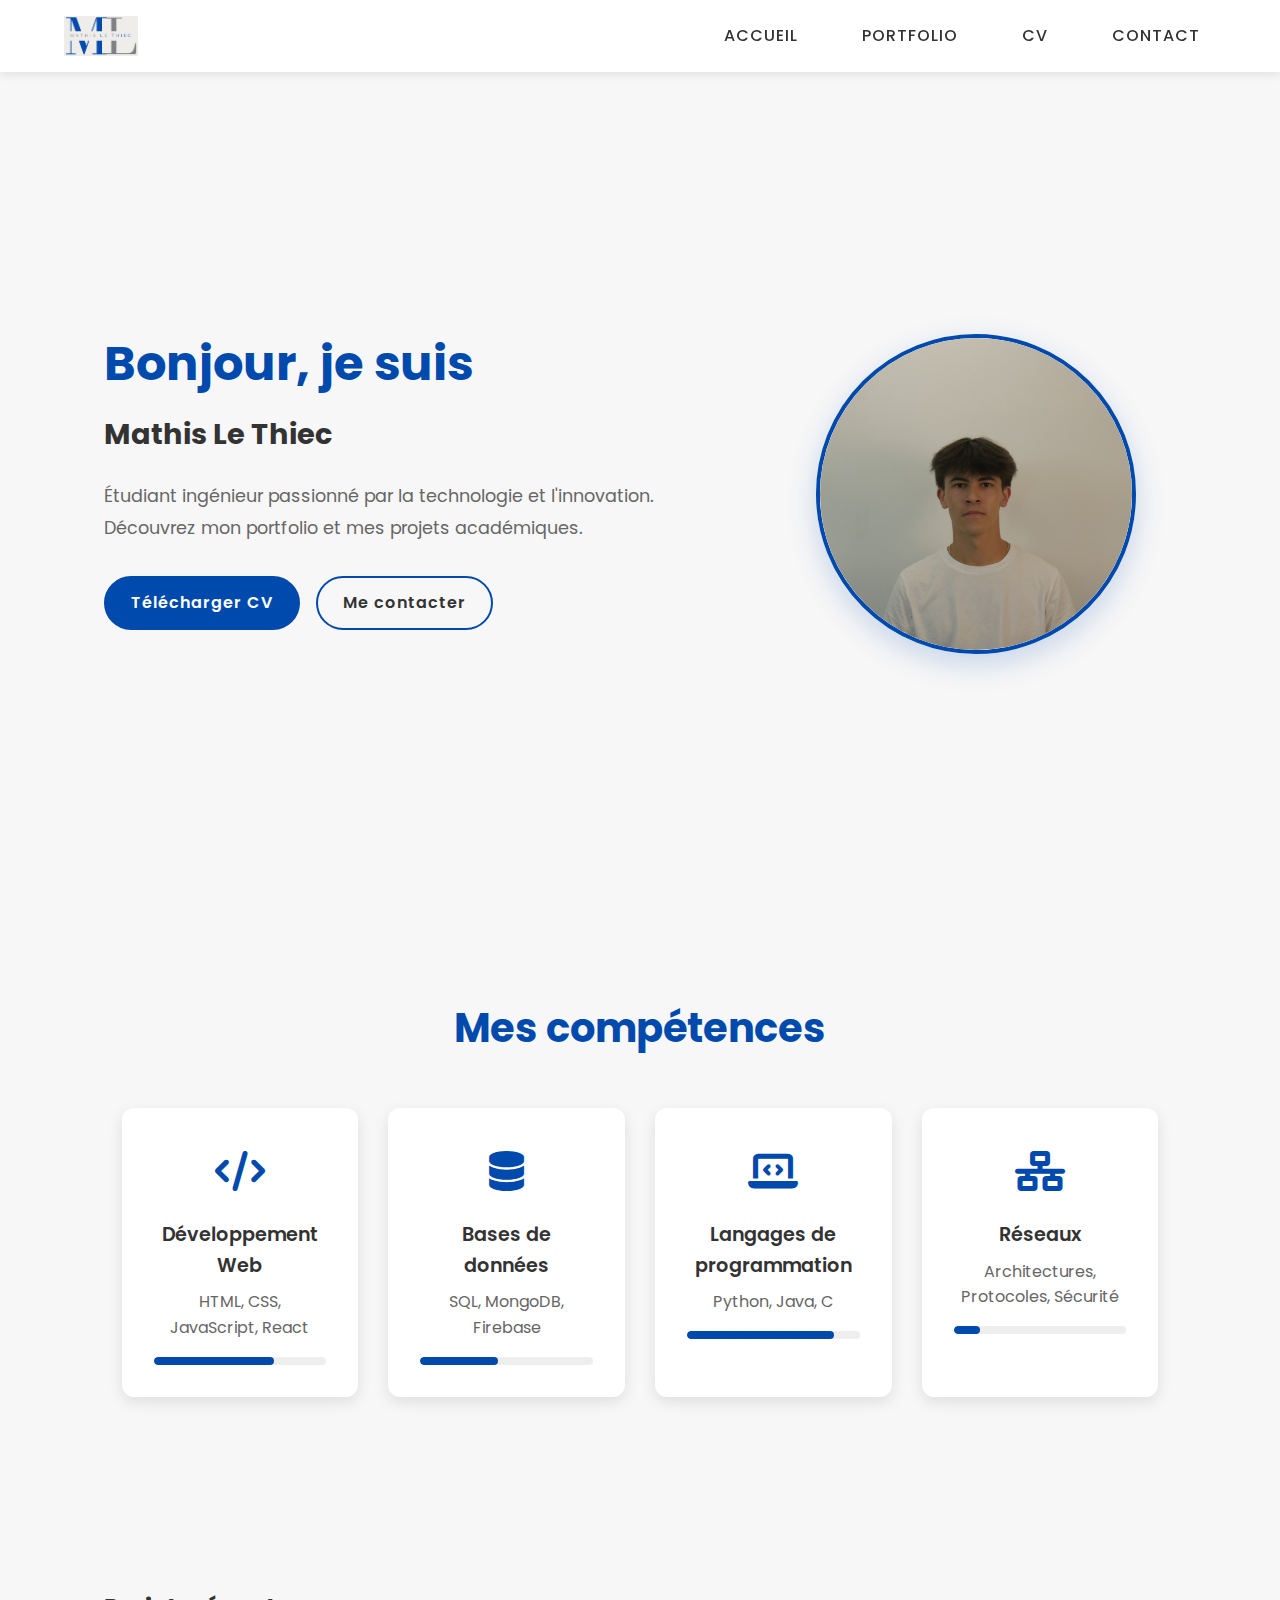
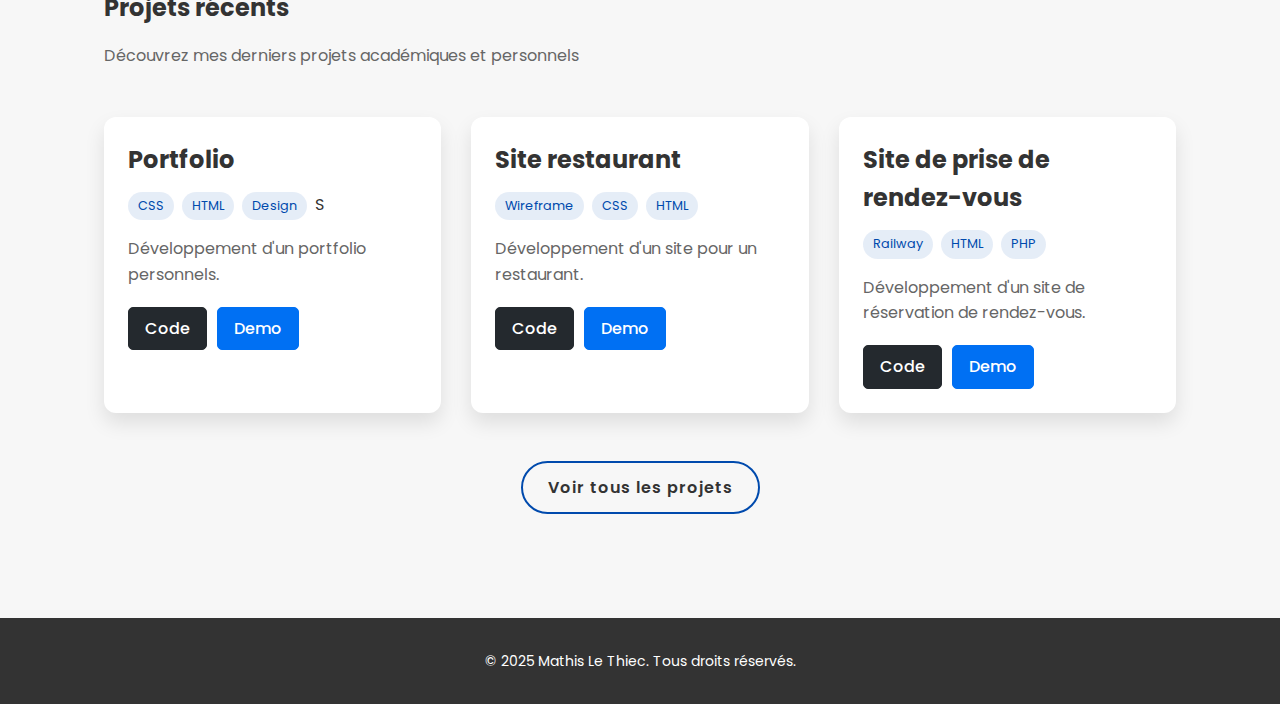
<file: assets/index.html>
<!DOCTYPE html>
<html lang="fr">
<head>
    <meta charset="UTF-8">
    <meta name="viewport" content="width=device-width, initial-scale=1.0">
    <link rel="stylesheet" href="https://cdnjs.cloudflare.com/ajax/libs/font-awesome/6.2.1/css/all.min.css">
    <link rel="stylesheet" href="https://fonts.googleapis.com/css2?family=Poppins:wght@300;400;500;600;700&display=swap">
    <link rel="stylesheet" href="css/style.css">
    <title>Portfolio - Mathis Le Thiec</title>
</head>
<body>
    <header>
        <nav>
            <div id="logo"> 
                <img src="img/logo.png" alt="Logo de Mathis Le Thiec" class="logo-img">
            </div>
            <ul>
                <li><a href="index.html">Accueil</a></li>
                <li><a href="portfolio.html">Portfolio</a></li>
                <li><a href="resume.html">CV</a></li>
                <li><a href="contact.html">Contact</a></li>
            </ul>
        </nav>
    </header>

    <main>
        <section class="hero-section">
            <div class="hero-content">
                <div class="hero-text fade-in">
                    <h1>Bonjour, je suis</h1>
                    <h2>Mathis Le Thiec</h2>
                    <p>Étudiant ingénieur passionné par la technologie et l'innovation. Découvrez mon portfolio et mes projets académiques.</p>
                    <div class="btn-group">
                        <a href="#" class="btn active">Télécharger CV</a>
                        <a href="contact.html" class="btn">Me contacter</a>
                    </div>
                </div>
                <div class="hero-pic fade-in">
                    <div class="profile-container">
                        <img src="img/ME.png" alt="Photo de Mathis Le Thiec">
                    </div>
                </div>
            </div>
        </section>

        <section class="skills-section">
            <div class="container">
                <h2>Mes compétences</h2>
                <div class="skills-container">
                    <div class="skill-card">
                        <div class="skill-icon">
                            <i class="fa-solid fa-code"></i>
                        </div>
                        <h3 class="skill-name">Développement Web</h3>
                        <p>HTML, CSS, JavaScript, React</p>
                        <div class="skill-level">
                            <div class="skill-progress" style="width: 70%;"></div>
                        </div>
                    </div>
                    <div class="skill-card">
                        <div class="skill-icon">
                            <i class="fa-solid fa-database"></i>
                        </div>
                        <h3 class="skill-name">Bases de données</h3>
                        <p>SQL, MongoDB, Firebase</p>
                        <div class="skill-level">
                            <div class="skill-progress" style="width: 45%;"></div>
                        </div>
                    </div>
                    <div class="skill-card">
                        <div class="skill-icon">
                            <i class="fa-solid fa-laptop-code"></i>
                        </div>
                        <h3 class="skill-name">Langages de programmation</h3>
                        <p>Python, Java, C</p>
                        <div class="skill-level">
                            <div class="skill-progress" style="width: 85%;"></div>
                        </div>
                    </div>
                    <div class="skill-card">
                        <div class="skill-icon">
                            <i class="fa-solid fa-network-wired"></i>
                        </div>
                        <h3 class="skill-name">Réseaux</h3>
                        <p>Architectures, Protocoles, Sécurité</p>
                        <div class="skill-level">
                            <div class="skill-progress" style="width: 15%;"></div>
                        </div>
                    </div>
                </div>
            </div>
        </section>

        <section class="latest-projects">
            <div class="container">
                <h2>Projets récents</h2>
                <p>Découvrez mes derniers projets académiques et personnels</p>
                <div class="project-container">
                    <div class="project-card">
                        
                        <div class="project-info">
                            <h2>Portfolio</h2>
                            <div class="project-tags">
                                <span class="project-tag">CSS</span>
                                <span class="project-tag">HTML</span>
                                <span class="project-tag">Design</span>S
                            </div>
                            <p>Développement d'un portfolio personnels.</p>
                            <div class="project-buttons">
                                <a href="https://github.com/MathisLeThiec/TP1_PORTFOLIO" class="github-button" target="_blank">Code</a>
                                <a href="https://tp-1-portfolio-yzsd.vercel.app/" class="demo-button" target="_blank">Demo</a>
                              </div>
                        </div>
                    </div>
                    <div class="project-card">
                        
                        <div class="project-info">
                            <h2>Site restaurant</h2>
                            <div class="project-tags">
                                <span class="project-tag">Wireframe</span>
                                <span class="project-tag">CSS</span>
                                <span class="project-tag">HTML</span>
                            </div>
                            <p>Développement d'un site pour un restaurant.</p>
                            <div class="project-buttons">
                                <a href="https://github.com/MathisLeThiec/TP2_SiteRestaurant" class="github-button" target="_blank">Code</a>
                                <a href="https://tp-2-site-restaurant.vercel.app/" class="demo-button" target="_blank">Demo</a>
                              </div>
                        </div>
                    </div>
                    <div class="project-card">
                        
                        <div class="project-info">
                            <h2>Site de prise de rendez-vous</h2>
                            <div class="project-tags">
                                <span class="project-tag">Railway</span>
                                <span class="project-tag">HTML</span>
                                <span class="project-tag">PHP</span>
                            </div>
                            <p>Développement d'un site de réservation de rendez-vous.</p>
                            <div class="project-buttons">
                                <a href="https://github.com/MathisLeThiec/TP3_Reservation" class="github-button" target="_blank">Code</a>
                                <a href="https://tp3reservation-production.up.railway.app/index.html" class="demo-button" target="_blank">Demo</a>
                              </div>
                        </div>
                    </div>
                </div>
                <div class="text-center" style="margin-top: 3rem; text-align: center;">
                    <a href="portfolio.html" class="btn">Voir tous les projets</a>
                </div>
            </div>
        </section>
    </main>

    <footer>
        <p>&copy; 2025 Mathis Le Thiec. Tous droits réservés.</p>
    </footer>

    <script>
        // Script pour l'effet de défilement du header
        window.addEventListener('scroll', function() {
            const header = document.querySelector('header');
            if (window.scrollY > 50) {
                header.classList.add('scrolled');
            } else {
                header.classList.remove('scrolled');
            }
        });

        // Animation des éléments au défilement
        document.addEventListener('DOMContentLoaded', function() {
            const fadeElements = document.querySelectorAll('.fade-in');
            fadeElements.forEach(element => {
                element.style.opacity = '1';
            });
        });
    </script>
</body>
</html>
</file>
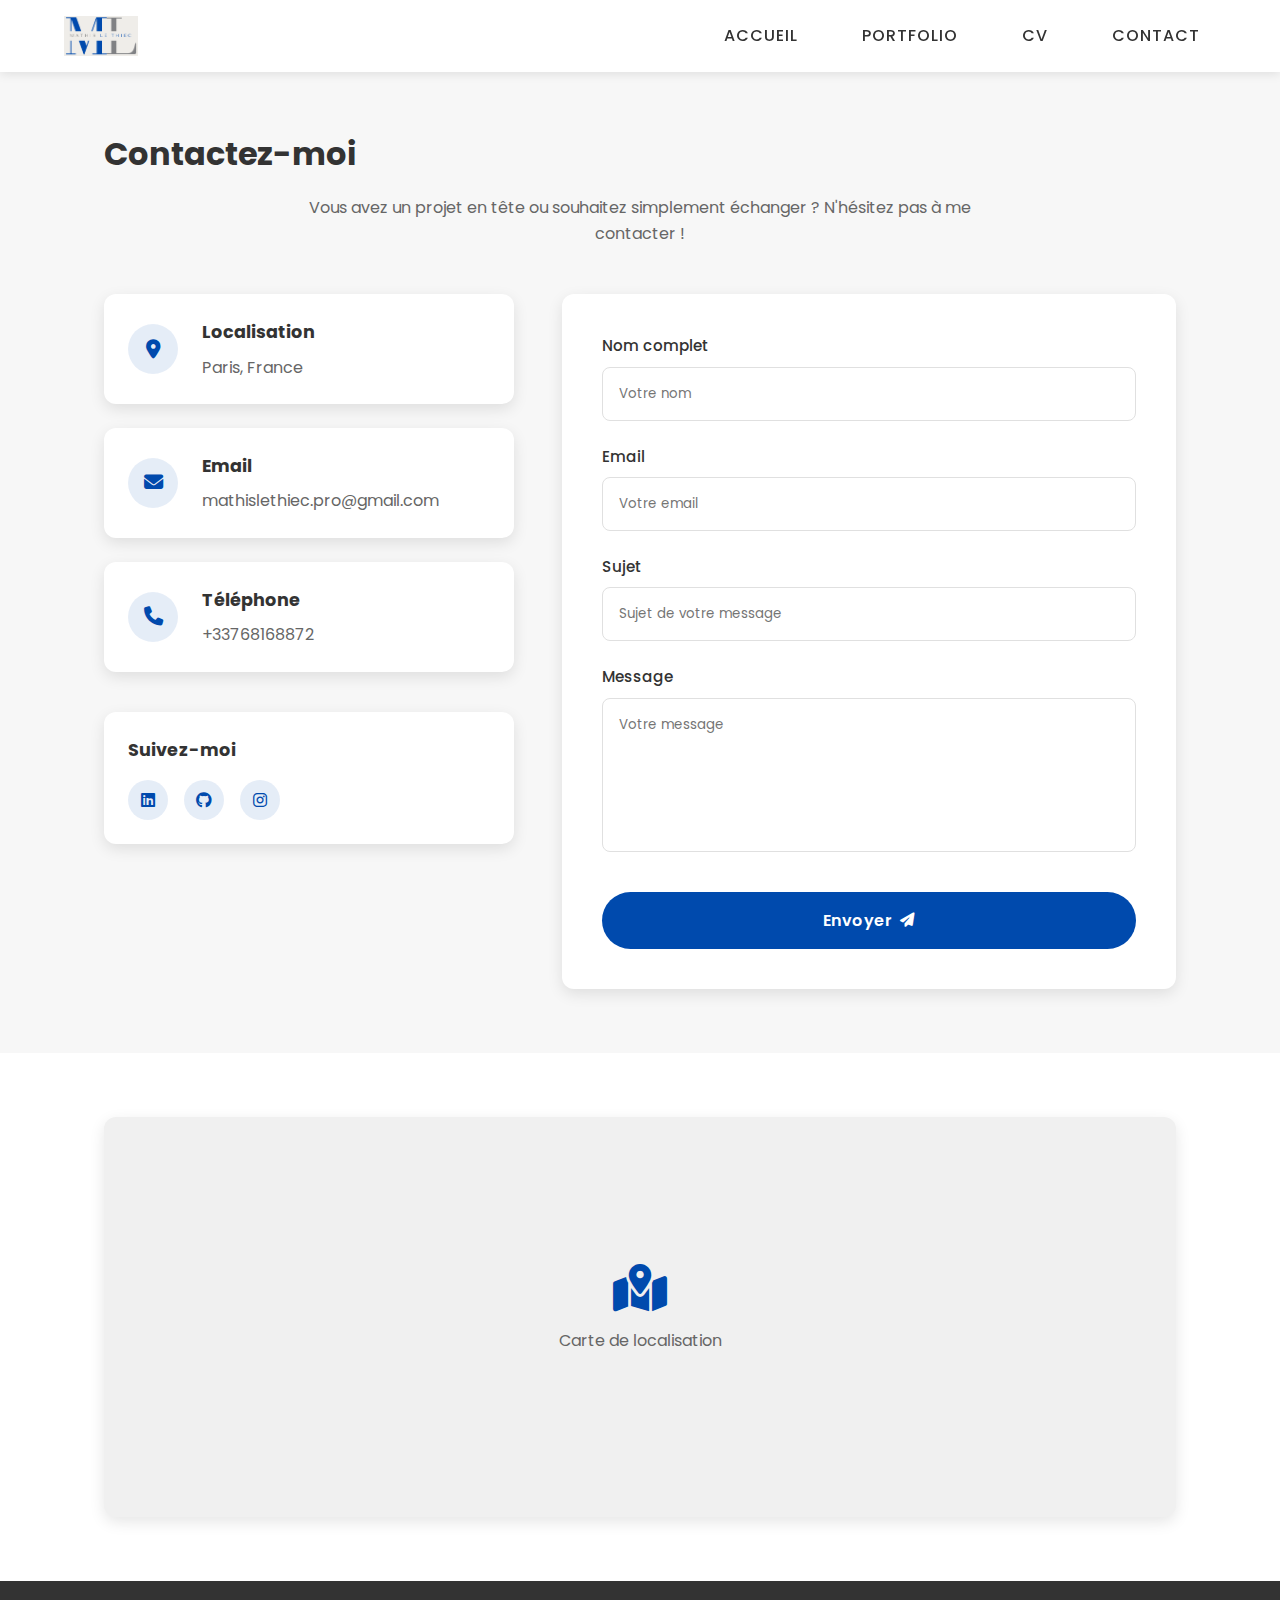
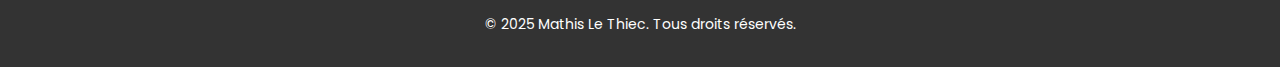
<file: assets/contact.html>
<!DOCTYPE html>
<html lang="fr">
<head>
    <meta charset="UTF-8">
    <meta name="viewport" content="width=device-width, initial-scale=1.0">
    <link rel="stylesheet" href="https://cdnjs.cloudflare.com/ajax/libs/font-awesome/6.2.1/css/all.min.css">
    <link rel="stylesheet" href="https://fonts.googleapis.com/css2?family=Poppins:wght@300;400;500;600;700&display=swap">
    <link rel="stylesheet" href="css/style.css">
    <title>Contact - Mathis Le Thiec</title>
</head>
<body>
    <header>
        <nav>
            <div id="logo">
                <img src="img/logo.png" alt="Logo de Mathis Le Thiec" class="logo-img">
            </div>
            <ul>
                <li><a href="index.html">Accueil</a></li>
                <li><a href="portfolio.html">Portfolio</a></li>
                <li><a href="resume.html">CV</a></li>
                <li><a href="contact.html">Contact</a></li>
            </ul>
        </nav>
    </header>

    <main>
        <section class="contact-section">
            <div class="container">
                <h1 class="fade-in">Contactez-moi</h1>
                <p class="section-intro fade-in">Vous avez un projet en tête ou souhaitez simplement échanger ? N'hésitez pas à me contacter !</p>
                
                <div class="contact-container">
                    <div class="contact-info fade-in">
                        <div class="contact-card">
                            <div class="contact-icon">
                                <i class="fas fa-map-marker-alt"></i>
                            </div>
                            <div class="contact-details">
                                <h3>Localisation</h3>
                                <p>Paris, France</p>
                            </div>
                        </div>
                        
                        <div class="contact-card">
                            <div class="contact-icon">
                                <i class="fas fa-envelope"></i>
                            </div>
                            <div class="contact-details">
                                <h3>Email</h3>
                                <p>mathislethiec.pro@gmail.com</p>
                            </div>
                        </div>
                        
                        <div class="contact-card">
                            <div class="contact-icon">
                                <i class="fas fa-phone"></i>
                            </div>
                            <div class="contact-details">
                                <h3>Téléphone</h3>
                                <p>+33768168872</p>
                            </div>
                        </div>
                        
                        <div class="social-connect">
                            <h3>Suivez-moi</h3>
                            <div class="social-icons">
                                <a href="#" aria-label="LinkedIn"><i class="fab fa-linkedin"></i></a>
                                <a href="#" aria-label="GitHub"><i class="fab fa-github"></i></a>
                                <a href="#" aria-label="Instagram"><i class="fab fa-instagram"></i></a>
                            </div>
                        </div>
                    </div>
                    
                    <div class="contact-form-container fade-in">
                        <form id="contact-form" class="contact-form">
                            <div class="form-group">
                                <label for="name">Nom complet</label>
                                <input type="text" id="name" name="name" placeholder="Votre nom" required>
                            </div>
                            
                            <div class="form-group">
                                <label for="email">Email</label>
                                <input type="email" id="email" name="email" placeholder="Votre email" required>
                            </div>
                            
                            <div class="form-group">
                                <label for="subject">Sujet</label>
                                <input type="text" id="subject" name="subject" placeholder="Sujet de votre message" required>
                            </div>
                            
                            <div class="form-group">
                                <label for="message">Message</label>
                                <textarea id="message" name="message" rows="6" placeholder="Votre message" required></textarea>
                            </div>
                            
                            <button type="submit" class="submit-btn">
                                <span>Envoyer</span>
                                <i class="fas fa-paper-plane"></i>
                            </button>
                        </form>
                    </div>
                </div>
            </div>
        </section>
        
        <section class="map-section">
            <div class="map-container">
                <div class="map-placeholder">
                    <!-- Vous pourriez remplacer ceci par une iframe Google Maps -->
                    <div class="placeholder-text">
                        <i class="fas fa-map-marked-alt"></i>
                        <p>Carte de localisation</p>
                    </div>
                </div>
            </div>
        </section>
    </main>

    <footer>
        <p>&copy; 2025 Mathis Le Thiec. Tous droits réservés.</p>
    </footer>

    <script>
        // Script pour l'effet de défilement du header
        window.addEventListener('scroll', function() {
            const header = document.querySelector('header');
            if (window.scrollY > 50) {
                header.classList.add('scrolled');
            } else {
                header.classList.remove('scrolled');
            }
        });

        // Animation des éléments au chargement
        document.addEventListener('DOMContentLoaded', function() {
            const fadeElements = document.querySelectorAll('.fade-in');
            fadeElements.forEach((element, index) => {
                setTimeout(() => {
                    element.style.opacity = '1';
                    element.style.transform = 'translateY(0)';
                }, 100 * index);
            });
        });

        // Validation et soumission du formulaire
        document.getElementById('contact-form').addEventListener('submit', function(e) {
            e.preventDefault();
            // Ici vous pourriez ajouter du code pour envoyer le formulaire via AJAX
            // ou rediriger vers une page de confirmation
            
            // Simulation d'envoi
            const submitBtn = this.querySelector('.submit-btn');
            const originalText = submitBtn.innerHTML;
            
            submitBtn.innerHTML = '<i class="fas fa-spinner fa-spin"></i> Envoi en cours...';
            submitBtn.disabled = true;
            
            setTimeout(() => {
                alert('Votre message a été envoyé avec succès!');
                this.reset();
                submitBtn.innerHTML = originalText;
                submitBtn.disabled = false;
            }, 1500);
        });
    </script>
</body>
</html>
</file>
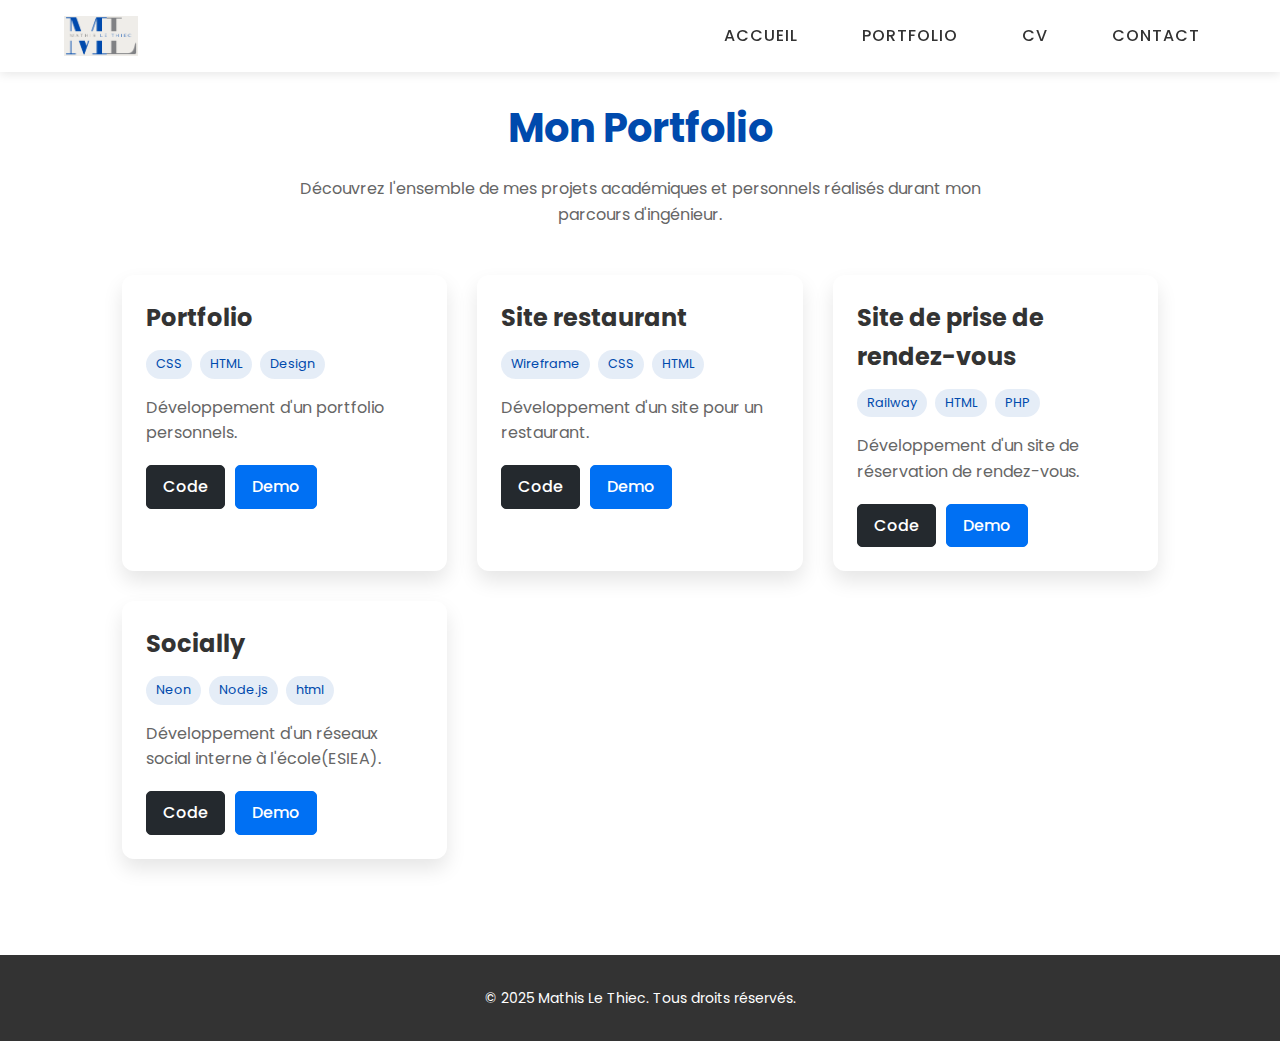
<file: assets/portfolio.html>
<!DOCTYPE html>
<html lang="fr">
<head>
    <meta charset="UTF-8">
    <meta name="viewport" content="width=device-width, initial-scale=1.0">
    <link rel="stylesheet" href="https://cdnjs.cloudflare.com/ajax/libs/font-awesome/6.2.1/css/all.min.css">
    <link rel="stylesheet" href="https://fonts.googleapis.com/css2?family=Poppins:wght@300;400;500;600;700&display=swap">
    <link rel="stylesheet" href="css/style.css">
    <title>Portfolio - Mathis Le Thiec</title>
</head>
<body>
    <header>
        <nav>
            <div id="logo">
                <img src="img/logo.png" alt="Logo de Mathis Le Thiec" class="logo-img">
            </div>
            <ul>
                <li><a href="index.html">Accueil</a></li>
                <li><a href="portfolio.html">Portfolio</a></li>
                <li><a href="resume.html">CV</a></li>
                <li><a href="contact.html">Contact</a></li>
            </ul>
        </nav>
    </header>

    <main>
        <section class="portfolio-section">
            <div class="container">
                <h1>Mon Portfolio</h1>
                <p>Découvrez l'ensemble de mes projets académiques et personnels réalisés durant mon parcours d'ingénieur.</p>
            
                
                <div class="project-container">
                    <div class="project-card" data-category="iot">
                        <div class="project-info">
                            <h2>Portfolio</h2>
                            <div class="project-tags">
                                <span class="project-tag">CSS</span>
                                <span class="project-tag">HTML</span>
                                <span class="project-tag">Design</span>
                            </div>
                            <p>Développement d'un portfolio personnels.</p>
                            <div class="project-buttons">
                                <a href="https://github.com/MathisLeThiec/TP1_PORTFOLIO" class="github-button" target="_blank">Code</a>
                                <a href="https://tp-1-portfolio-yzsd.vercel.app/" class="demo-button" target="_blank">Demo</a>
                              </div>
                        </div>
                    </div>
                    
                    <div class="project-card" data-category="web">
                        <div class="project-info">
                            <h2>Site restaurant</h2>
                            <div class="project-tags">
                                <span class="project-tag">Wireframe</span>
                                <span class="project-tag">CSS</span>
                                <span class="project-tag">HTML</span>
                            </div>
                            <p>Développement d'un site pour un restaurant.</p>
                            <div class="project-buttons">
                                <a href="https://github.com/MathisLeThiec/TP2_SiteRestaurant" class="github-button" target="_blank">Code</a>
                                <a href="https://tp-2-site-restaurant.vercel.app/" class="demo-button" target="_blank">Demo</a>
                              </div>
                        </div>
                    </div>
                    
                    <div class="project-card" data-category="data">
                        <div class="project-info">
                            <h2>Site de prise de rendez-vous</h2>
                            <div class="project-tags">
                                <span class="project-tag">Railway</span>
                                <span class="project-tag">HTML</span>
                                <span class="project-tag">PHP</span>
                            </div>
                            <p>Développement d'un site de réservation de rendez-vous.</p>
                            <div class="project-buttons">
                                <a href="https://github.com/MathisLeThiec/TP3_Reservation" class="github-button" target="_blank">Code</a>
                                <a href="https://tp3reservation-production.up.railway.app/index.html" class="demo-button" target="_blank">Demo</a>
                              </div>
                        </div>
                    </div>
                    
                    <div class="project-card" data-category="web">
                        <div class="project-info">
                            <h2>Socially</h2>
                            <div class="project-tags">
                                <span class="project-tag">Neon</span>
                                <span class="project-tag">Node.js</span>
                                <span class="project-tag">html</span>
                            </div>
                            <p>Développement d'un réseaux social interne à l'école(ESIEA).</p>
                            <div class="project-buttons">
                                <a href="https://github.com/MathisLeThiec/tp4_socially" class="github-button" target="_blank">Code</a>
                                <a href="https://tp4-socially-gules.vercel.app/" class="demo-button" target="_blank">Demo</a>
                              </div>
                        </div>
                    </div>
                    
                
                </div>
            </div>
        </section>
    </main>

    <footer>
        <p>&copy; 2025 Mathis Le Thiec. Tous droits réservés.</p>
    </footer>

    <script>
        // Script pour l'effet de défilement du header
        window.addEventListener('scroll', function() {
            const header = document.querySelector('header');
            if (window.scrollY > 50) {
                header.classList.add('scrolled');
            } else {
                header.classList.remove('scrolled');
            }
        });

        

            // Animation au chargement de la page
            projectCards.forEach((card, index) => {
                setTimeout(() => {
                    card.style.transform = 'translateY(0)';
                    card.style.opacity = '1';
                }, 100 * index);
            });
    
    </script>
</body>
</html>
</file>
<file: assets/css/style.css>
/* NORMALIZER & BASE */
* {
    box-sizing: border-box;
    padding: 0;
    margin: 0;
    font-family: 'Poppins', sans-serif;
    text-decoration: none;
}

:root {
    --primary: #004AAD;
    --primary-light: #2969c0;
    --secondary: #333333;
    --light-bg: #f7f7f7;
    --text-main: #333333;
    --text-light: #666666;
    --accent: #f8a100;
    --white: #ffffff;
    --shadow: rgba(0, 0, 0, 0.1);
}

body {
    background-color: var(--light-bg);
    color: var(--text-main);
    line-height: 1.6;
    overflow-x: hidden;
}

h1, h2, h3, h4, h5, h6 {
    font-weight: 700;
    color: var(--secondary);
    margin-bottom: 1rem;
}

p {
    margin-bottom: 1rem;
    font-size: 16px;
    color: var(--text-light);
}

.container {
    max-width: 1200px;
    margin: 0 auto;
    padding: 0 5%;
}

section {
    padding: 6rem 0;
}

/* HEADER & NAVIGATION */
header {
    position: fixed;
    width: 100%;
    top: 0;
    left: 0;
    background: rgba(255, 255, 255, 0.95);
    box-shadow: 0 2px 10px var(--shadow);
    z-index: 1000;
    transition: all 0.3s ease;
}

header.scrolled {
    padding: 0.5rem 0;
}

nav {
    display: flex;
    justify-content: space-between;
    align-items: center;
    padding: 1rem 5%;
    max-width: 1400px;
    margin: 0 auto;
}

#logo {
    display: flex;
    align-items: center;
    gap: 10px;
    cursor: pointer;
    transition: transform 0.3s ease;
}

#logo:hover {
    transform: scale(1.05);
}

.logo-img {
    height: 40px;
    width: auto;
    object-fit: contain;
}

nav ul {
    display: flex;
    gap: 2rem;
    align-items: center;
}

nav ul li {
    list-style: none;
}

nav ul li a {
    color: var(--text-main);
    font-weight: 500;
    padding: 0.5rem 1rem;
    border-radius: 20px;
    transition: all 0.3s ease;
    position: relative;
    font-size: 16px;
    text-transform: uppercase;
    letter-spacing: 1px;
}

nav ul li a::after {
    content: '';
    position: absolute;
    bottom: -5px;
    left: 50%;
    transform: translateX(-50%);
    width: 0%;
    height: 2px;
    background: var(--primary);
    transition: width 0.3s ease;
}

nav ul li a:hover::after {
    width: 70%;
}

nav ul li a:hover {
    color: var(--primary);
}

/* HERO SECTION */
.hero-section {
    display: flex;
    justify-content: center;
    align-items: center;
    min-height: 100vh;
    padding-top: 80px;
    padding-bottom: 2rem;
    position: relative;
}

.hero-content {
    display: flex;
    justify-content: space-between;
    align-items: center;
    max-width: 1200px;
    width: 100%;
    margin: 0 auto;
    padding: 0 5%;
}

.hero-text {
    flex: 1;
    max-width: 600px;
    order: 1;
}

.hero-pic {
    flex: 1;
    max-width: 400px;
    order: 2;
    display: flex;
    justify-content: center;
    margin-left: 2rem;
}

.profile-container {
    width: 320px;
    height: 320px;
    border-radius: 50%;
    overflow: hidden;
    border: 4px solid var(--primary);
    box-shadow: 0 10px 30px rgba(0, 74, 173, 0.2);
    position: relative;
}

.profile-container img {
    width: 100%;
    height: 100%;
    object-fit: cover;
    transition: transform 0.5s ease;
}

.profile-container img:hover {
    transform: scale(1.05);
}

.hero-text h1 {
    font-size: 3rem;
    margin-bottom: 0.5rem;
    color: var(--primary);
}

.hero-text h2 {
    font-size: 1.8rem;
    margin-bottom: 1.5rem;
    color: var(--text-main);
}

.hero-text p {
    font-size: 1.1rem;
    margin-bottom: 2rem;
    color: var(--text-light);
    line-height: 1.8;
}

.btn-group {
    display: flex;
    gap: 1rem;
    margin: 2rem 0;
}

.btn {
    background-color: transparent;
    color: var(--text-main);
    padding: 12px 25px;
    border-radius: 30px;
    font-weight: 600;
    letter-spacing: 1px;
    transition: all 0.3s ease;
    border: 2px solid var(--primary);
    position: relative;
    overflow: hidden;
    z-index: 1;
    display: inline-block;
}

.btn::before {
    content: '';
    position: absolute;
    top: 0;
    left: 0;
    width: 0%;
    height: 100%;
    background-color: var(--primary);
    transition: all 0.3s;
    z-index: -1;
}

.btn:hover::before {
    width: 100%;
}

.btn:hover {
    color: var(--white);
}

.btn.active {
    background-color: var(--primary);
    color: var(--white);
}

.btn.active:hover {
    background-color: var(--primary-light);
    border-color: var(--primary-light);
}

.social {
    display: flex;
    gap: 1.5rem;
    margin-top: 2rem;
}

.social a {
    color: var(--text-main);
    font-size: 1.5rem;
    transition: all 0.3s ease;
    display: flex;
    align-items: center;
    justify-content: center;
    width: 45px;
    height: 45px;
    border-radius: 50%;
    background: var(--white);
    box-shadow: 0 5px 15px var(--shadow);
}

.social a:hover {
    color: var(--primary);
    transform: translateY(-5px);
}

/* PORTFOLIO SECTION */
.portfolio-section {
    background-color: var(--white);
    padding: 6rem 5%;
}

.portfolio-section h1 {
    font-size: 2.5rem;
    text-align: center;
    margin-bottom: 1rem;
    color: var(--primary);
}

.portfolio-section p {
    text-align: center;
    max-width: 700px;
    margin: 0 auto 3rem;
}

.project-container {
    display: grid;
    grid-template-columns: repeat(3, 1fr);
    gap: 30px;
    max-width: 1200px;
    margin: 3rem auto 0;
}

.project-card {
    background: var(--white);
    border-radius: 12px;
    overflow: hidden;
    box-shadow: 0 10px 20px var(--shadow);
    transition: all 0.3s ease;
    position: relative;
}

.project-card:hover {
    transform: translateY(-10px);
    box-shadow: 0 15px 30px rgba(0, 0, 0, 0.15);
}

.project-card img {
    width: 100%;
    height: 240px;
    object-fit: cover;
    transition: all 0.5s ease;
}

.project-card:hover img {
    transform: scale(1.1);
}

.project-info {
    padding: 1.5rem;
}

.project-card h2 {
    font-size: 1.5rem;
    margin-bottom: 0.8rem;
    color: var(--secondary);
}

.project-card p {
    font-size: 1rem;
    color: var(--text-light);
    text-align: left;
    margin-bottom: 1.2rem;
}

.project-tags {
    display: flex;
    flex-wrap: wrap;
    gap: 8px;
    margin-bottom: 1rem;
}

.project-tag {
    background-color: rgba(0, 74, 173, 0.1);
    color: var(--primary);
    font-size: 0.8rem;
    padding: 4px 10px;
    border-radius: 20px;
}

.project-link {
    color: var(--primary);
    font-weight: 600;
    display: inline-flex;
    align-items: center;
    gap: 5px;
    transition: all 0.3s ease;
}

.project-link:hover {
    color: var(--primary-light);
    transform: translateX(5px);
}

/* SKILLS SECTION */
.skills-section {
    background-color: var(--light-bg);
    padding: 6rem 5%;
}

.skills-section h2 {
    font-size: 2.5rem;
    text-align: center;
    margin-bottom: 3rem;
    color: var(--primary);
}

.skills-container {
    display: grid;
    grid-template-columns: repeat(4, 1fr);
    gap: 30px;
    max-width: 1200px;
    margin: 0 auto;
}

.skill-card {
    background: var(--white);
    border-radius: 12px;
    padding: 2rem;
    text-align: center;
    box-shadow: 0 5px 15px var(--shadow);
    transition: all 0.3s ease;
}

.skill-card:hover {
    transform: translateY(-5px);
}

.skill-icon {
    font-size: 2.5rem;
    color: var(--primary);
    margin-bottom: 1rem;
}

.skill-name {
    font-size: 1.2rem;
    font-weight: 600;
    margin-bottom: 0.5rem;
}

.skill-level {
    width: 100%;
    height: 8px;
    background-color: #eee;
    border-radius: 10px;
    overflow: hidden;
    margin-top: 1rem;
}

.skill-progress {
    height: 100%;
    background-color: var(--primary);
    border-radius: 10px;
}

/* FOOTER */
footer {
    background-color: var(--secondary);
    color: var(--white);
    padding: 2rem 0;
    text-align: center;
}

footer p {
    color: var(--white);
    margin: 0;
    font-size: 14px;
}

/* ANIMATIONS */
@keyframes fadeIn {
    from {
        opacity: 0;
        transform: translateY(20px);
    }
    to {
        opacity: 1;
        transform: translateY(0);
    }
}

.fade-in {
    animation: fadeIn 1s ease forwards;
}

/* RESPONSIVE */
@media (max-width: 992px) {
    .hero-content {
        flex-direction: column;
    }

    .hero-text {
        order: 2;
        text-align: center;
        margin-top: 2rem;
    }

    .hero-pic {
        order: 1;
        margin-left: 0;
    }

    .btn-group {
        justify-content: center;
    }

    .social {
        justify-content: center;
    }

    .project-container, .skills-container {
        grid-template-columns: repeat(2, 1fr);
    }
}

@media (max-width: 768px) {
    nav {
        padding: 1rem 5%;
        flex-direction: column;
    }

    nav ul {
        margin-top: 1rem;
        gap: 1rem;
    }

    .hero-text h1 {
        font-size: 2.2rem;
    }

    .hero-text h2 {
        font-size: 1.5rem;
    }

    .profile-container {
        width: 250px;
        height: 250px;
    }

    section {
        padding: 4rem 0;
    }
}

@media (max-width: 576px) {
    .project-container, .skills-container {
        grid-template-columns: 1fr;
    }

    .hero-text h1 {
        font-size: 1.8rem;
    }

    .btn-group {
        flex-direction: column;
        width: 80%;
        margin: 2rem auto;
    }
}


/* CONTACT PAGE STYLES */

.contact-section {
    padding: 8rem 0 4rem;
    background-color: var(--light-bg);
}

.section-intro {
    text-align: center;
    max-width: 700px;
    margin: 0 auto 3rem;
    color: var(--text-light);
}

.contact-container {
    display: grid;
    grid-template-columns: 1fr 1.5fr;
    gap: 3rem;
    max-width: 1200px;
    margin: 0 auto;
}

.contact-info {
    display: flex;
    flex-direction: column;
    gap: 1.5rem;
}

.contact-card {
    background-color: var(--white);
    border-radius: 12px;
    padding: 1.5rem;
    box-shadow: 0 5px 15px var(--shadow);
    display: flex;
    align-items: center;
    gap: 1.5rem;
    transition: transform 0.3s ease;
}

.contact-card:hover {
    transform: translateY(-5px);
}

.contact-icon {
    width: 50px;
    height: 50px;
    display: flex;
    justify-content: center;
    align-items: center;
    background-color: rgba(0, 74, 173, 0.1);
    color: var(--primary);
    border-radius: 50%;
    font-size: 1.2rem;
}

.contact-details h3 {
    font-size: 1.1rem;
    margin-bottom: 0.5rem;
    color: var(--secondary);
}

.contact-details p {
    color: var(--text-light);
    margin-bottom: 0;
}

.social-connect {
    background-color: var(--white);
    border-radius: 12px;
    padding: 1.5rem;
    box-shadow: 0 5px 15px var(--shadow);
    margin-top: 1rem;
}

.social-connect h3 {
    font-size: 1.1rem;
    margin-bottom: 1rem;
    color: var(--secondary);
}

.social-icons {
    display: flex;
    gap: 1rem;
}

.social-icons a {
    width: 40px;
    height: 40px;
    display: flex;
    justify-content: center;
    align-items: center;
    border-radius: 50%;
    background-color: rgba(0, 74, 173, 0.1);
    color: var(--primary);
    transition: all 0.3s ease;
}

.social-icons a:hover {
    background-color: var(--primary);
    color: var(--white);
    transform: translateY(-3px);
}

.contact-form-container {
    background-color: var(--white);
    border-radius: 12px;
    padding: 2.5rem;
    box-shadow: 0 5px 15px var(--shadow);
}

.contact-form {
    display: flex;
    flex-direction: column;
    gap: 1.5rem;
}

.form-group {
    display: flex;
    flex-direction: column;
    gap: 0.5rem;
}

.form-group label {
    font-weight: 500;
    color: var(--secondary);
    font-size: 0.95rem;
}

.form-group input,
.form-group textarea {
    padding: 1rem;
    border: 1px solid #e0e0e0;
    border-radius: 8px;
    font-family: 'Poppins', sans-serif;
    resize: none;
    transition: border-color 0.3s ease, box-shadow 0.3s ease;
}

.form-group input:focus,
.form-group textarea:focus {
    outline: none;
    border-color: var(--primary);
    box-shadow: 0 0 0 3px rgba(0, 74, 173, 0.1);
}

.submit-btn {
    background-color: var(--primary);
    color: var(--white);
    padding: 1rem 1.5rem;
    border: none;
    border-radius: 30px;
    font-weight: 600;
    cursor: pointer;
    display: flex;
    justify-content: center;
    align-items: center;
    gap: 0.5rem;
    transition: background-color 0.3s ease, transform 0.3s ease;
    font-size: 1rem;
    margin-top: 1rem;
    letter-spacing: 0.5px;
}

.submit-btn:hover {
    background-color: var(--primary-light);
    transform: translateY(-3px);
}

.submit-btn:active {
    transform: translateY(0);
}

.submit-btn i {
    font-size: 0.9rem;
}

.map-section {
    padding: 4rem 0;
    background-color: var(--white);
}

.map-container {
    max-width: 1200px;
    margin: 0 auto;
    padding: 0 5%;
}

.map-placeholder {
    height: 400px;
    background-color: #f0f0f0;
    border-radius: 12px;
    overflow: hidden;
    display: flex;
    justify-content: center;
    align-items: center;
    box-shadow: 0 5px 15px var(--shadow);
}

.placeholder-text {
    text-align: center;
    color: var(--text-light);
}

.placeholder-text i {
    font-size: 3rem;
    margin-bottom: 1rem;
    color: var(--primary);
}

/* Animation pour les éléments fade-in */
.fade-in {
    opacity: 0;
    transform: translateY(20px);
    transition: opacity 0.5s ease, transform 0.5s ease;
}

/* Responsive pour la page contact */
@media (max-width: 992px) {
    .contact-container {
        grid-template-columns: 1fr;
    }
    
    .contact-info {
        order: 2;
    }
    
    .contact-form-container {
        order: 1;
    }
}

@media (max-width: 768px) {
    .contact-section {
        padding: 6rem 0 3rem;
    }
    
    .map-placeholder {
        height: 300px;
    }
}

@media (max-width: 576px) {
    .submit-btn {
        width: 100%;
    }
    
    .contact-card {
        flex-direction: column;
        text-align: center;
        padding: 1.5rem 1rem;
    }
    
    .contact-icon {
        margin-bottom: 0.5rem;
    }
}

/* Style CSS pour les boutons */
.project-buttons {
    display: flex;
    gap: 10px;
    margin-top: 15px;
  }
  
  .project-buttons a {
    padding: 8px 16px;
    border-radius: 5px;
    font-weight: 500;
    text-decoration: none;
    text-align: center;
    transition: all 0.3s ease;
  }
  
  .github-button {
    background-color: #24292e;
    color: white;
    border: 1px solid #24292e;
  }
  
  .github-button:hover {
    background-color: #2f363d;
    transform: translateY(-2px);
  }
  
  .demo-button {
    background-color: #0070f3;
    color: white;
    border: 1px solid #0070f3;
  }
  
  .demo-button:hover {
    background-color: #0366d6;
    transform: translateY(-2px);
  }
</file>
